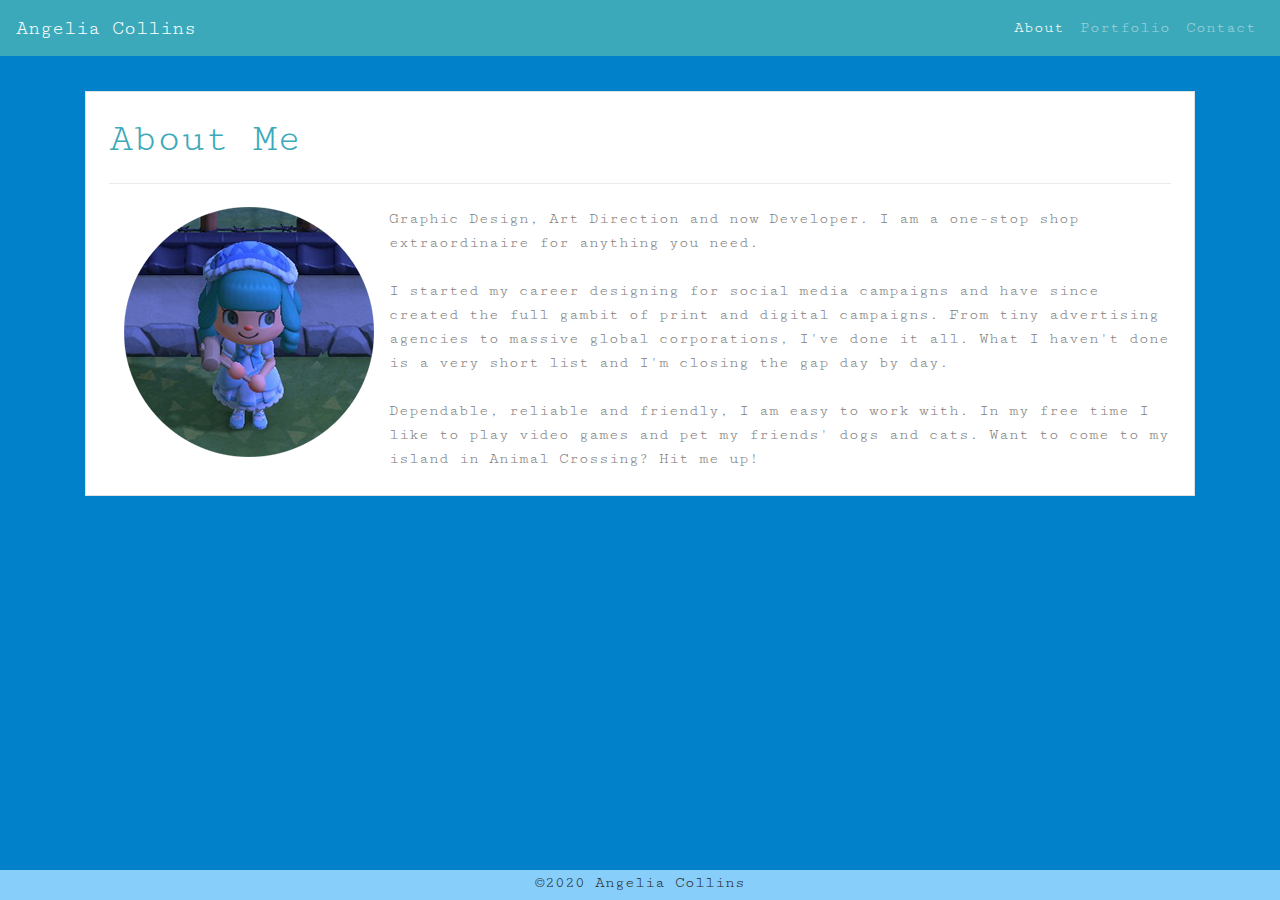
<file: index.html>
<!DOCTYPE html>
<html lang="en">

<head>
  <meta charset="UTF-8">
  <meta name="viewport" content="width=device-width, initial-scale=1.0">
  <link rel="stylesheet" href="https://stackpath.bootstrapcdn.com/bootstrap/4.5.2/css/bootstrap.min.css"
    integrity="sha384-JcKb8q3iqJ61gNV9KGb8thSsNjpSL0n8PARn9HuZOnIxN0hoP+VmmDGMN5t9UJ0Z" crossorigin="anonymous">
  <link rel="stylesheet" type="text/css" href="style.css">
  <title>Portfolio Home Page</title>
  <link rel="preconnect" href="https://fonts.gstatic.com">
  <link href="https://fonts.googleapis.com/css2?family=Cutive+Mono&display=swap" rel="stylesheet">
</head>

<body>
  <nav class="navbar navbar-expand-lg navbar-dark" style="background-color: #3ba9ba;">
    <a class="navbar-brand" href="index.html">Angelia Collins</a>
    <button class="navbar-toggler" type="button" data-toggle="collapse" data-target="#navbarNav"
      aria-controls="navbarNav" aria-expanded="false" aria-label="Toggle navigation">
      <span class="navbar-toggler-icon"></span>
    </button>
    <div class="collapse navbar-collapse" id="navbarNav">
      <ul class="navbar-nav ml-auto">
        <li class="nav-item active">
          <a class="nav-link" href="index.html">About<span class="sr-only">(current)</span></a>
        </li>
        <li class="nav-item">
          <a class="nav-link" href="portfolio.html">Portfolio</a>
        </li>
        <li class="nav-item">
          <a class="nav-link" href="contact.html">Contact</a>
        </li>
      </ul>
    </div>
  </nav>
  <section class="container">
    <span class="d-block p-2 border" style="background-color: white; color:grey;">
      <div class="extraspace">
        <h1>About Me</h1>
        <div class="dropdown-divider"></div>
        <img src="assets/my-ac-avatar.png" class="img-fluid" id="toTheLeft" alt="animal crossing avatar">
        <p>Graphic Design, Art Direction and now Developer. I am a one-stop shop extraordinaire for anything you need.
          <br><br>
          I started my career designing for social media campaigns and have since created the full gambit of print and
          digital campaigns.
          From tiny advertising agencies to massive global corporations, I've done it all. What I haven't done is a very
          short list and I'm
          closing the gap day by day.
          <br><br>
          Dependable, reliable and friendly, I am easy to work with. In my free time I like to play video games and pet
          my friends' dogs and cats.
          Want to come to my island in Animal Crossing? Hit me up!
        </p>
      </div>
    </span>
  </section>
  <footer class="fixed-bottom">
    <span class="align-middle">©2020 Angelia Collins</span>
  </footer>
  <script src="https://code.jquery.com/jquery-3.5.1.slim.min.js"
    integrity="sha384-DfXdz2htPH0lsSSs5nCTpuj/zy4C+OGpamoFVy38MVBnE+IbbVYUew+OrCXaRkfj"
    crossorigin="anonymous"></script>
  <script src="https://cdn.jsdelivr.net/npm/popper.js@1.16.1/dist/umd/popper.min.js"
    integrity="sha384-9/reFTGAW83EW2RDu2S0VKaIzap3H66lZH81PoYlFhbGU+6BZp6G7niu735Sk7lN"
    crossorigin="anonymous"></script>
  <script src="https://stackpath.bootstrapcdn.com/bootstrap/4.5.2/js/bootstrap.min.js"
    integrity="sha384-B4gt1jrGC7Jh4AgTPSdUtOBvfO8shuf57BaghqFfPlYxofvL8/KUEfYiJOMMV+rV"
    crossorigin="anonymous"></script>
</body>

</html>
</file>
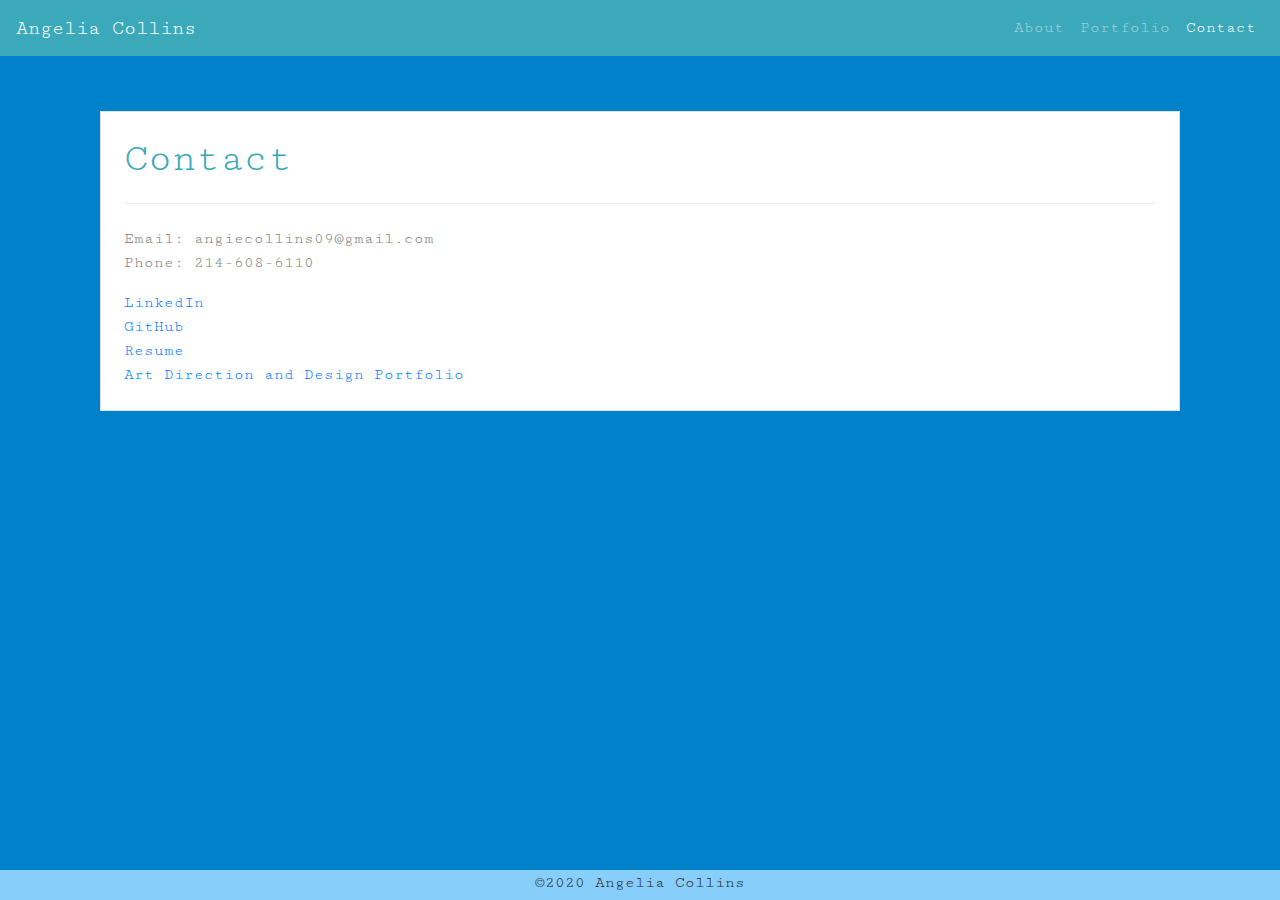
<file: contact.html>
<!DOCTYPE html>
<html lang="en">
<head>
    <meta charset="UTF-8">
    <meta name="viewport" content="width=device-width, initial-scale=1.0">
    <link rel="stylesheet" href="https://stackpath.bootstrapcdn.com/bootstrap/4.5.2/css/bootstrap.min.css" integrity="sha384-JcKb8q3iqJ61gNV9KGb8thSsNjpSL0n8PARn9HuZOnIxN0hoP+VmmDGMN5t9UJ0Z" crossorigin="anonymous">
    <link rel="stylesheet" type="text/css" href="style.css">
    <title>Contact Me</title>
    <link rel="preconnect" href="https://fonts.gstatic.com">
<link href="https://fonts.googleapis.com/css2?family=Cutive+Mono&display=swap" rel="stylesheet">
</head>
<body>
    <nav class="navbar navbar-expand-lg navbar-dark" style="background-color: #3ba9ba;" >
        <a class="navbar-brand" href="index.html">Angelia Collins</a>
        <button class="navbar-toggler" type="button" data-toggle="collapse" data-target="#navbarNav" aria-controls="navbarNav" aria-expanded="false" aria-label="Toggle navigation">
          <span class="navbar-toggler-icon"></span>
        </button>
        <div class="collapse navbar-collapse" id="navbarNav">
          <ul class="navbar-nav ml-auto">
            <li class="nav-item">
              <a class="nav-link" href="index.html">About</a>
            </li>
            <li class="nav-item">
              <a class="nav-link" href="portfolio.html">Portfolio</a>
            </li>
            <li class="nav-item active">
              <a class="nav-link" href="contact.html">Contact<span class="sr-only">(current)</span></a>
            </li>
          </ul>
        </div>
      </nav>
    <div class="container">
      <section class="container">
        <span class="d-block p-2 border" style="background-color: white; color:grey;">
          <div class="extraspace">
            <h1>Contact</h1>
            <div class="dropdown-divider"></div>
                <p>Email: angiecollins09@gmail.com<br>
                Phone: 214-608-6110</p>
                  <a href="https://www.linkedin.com/in/angelia-collins-57237b80/" target="_blank">LinkedIn</a>
                  <br>
                  <a href="https://github.com/angelia-collins/" target="_blank">GitHub</a>
                  <br>
                  <a href="https://cargocollective.com/angiecollins/Angelia-Collins-Resume" target="_blank">Resume</a>
                  <br>
                  <a href="https://cargocollective.com/angiecollins" target="_blank">Art Direction and Design Portfolio</a>
          </div>
        </span>
      </section>
    </span>
    </div>
    <footer class="fixed-bottom">
      <span class="align-middle">©2020 Angelia Collins</span>
    </footer>
    <script src="https://code.jquery.com/jquery-3.5.1.slim.min.js" integrity="sha384-DfXdz2htPH0lsSSs5nCTpuj/zy4C+OGpamoFVy38MVBnE+IbbVYUew+OrCXaRkfj" crossorigin="anonymous"></script>
    <script src="https://cdn.jsdelivr.net/npm/popper.js@1.16.1/dist/umd/popper.min.js" integrity="sha384-9/reFTGAW83EW2RDu2S0VKaIzap3H66lZH81PoYlFhbGU+6BZp6G7niu735Sk7lN" crossorigin="anonymous"></script>
    <script src="https://stackpath.bootstrapcdn.com/bootstrap/4.5.2/js/bootstrap.min.js" integrity="sha384-B4gt1jrGC7Jh4AgTPSdUtOBvfO8shuf57BaghqFfPlYxofvL8/KUEfYiJOMMV+rV" crossorigin="anonymous"></script>
  </body>
</html>
</file>
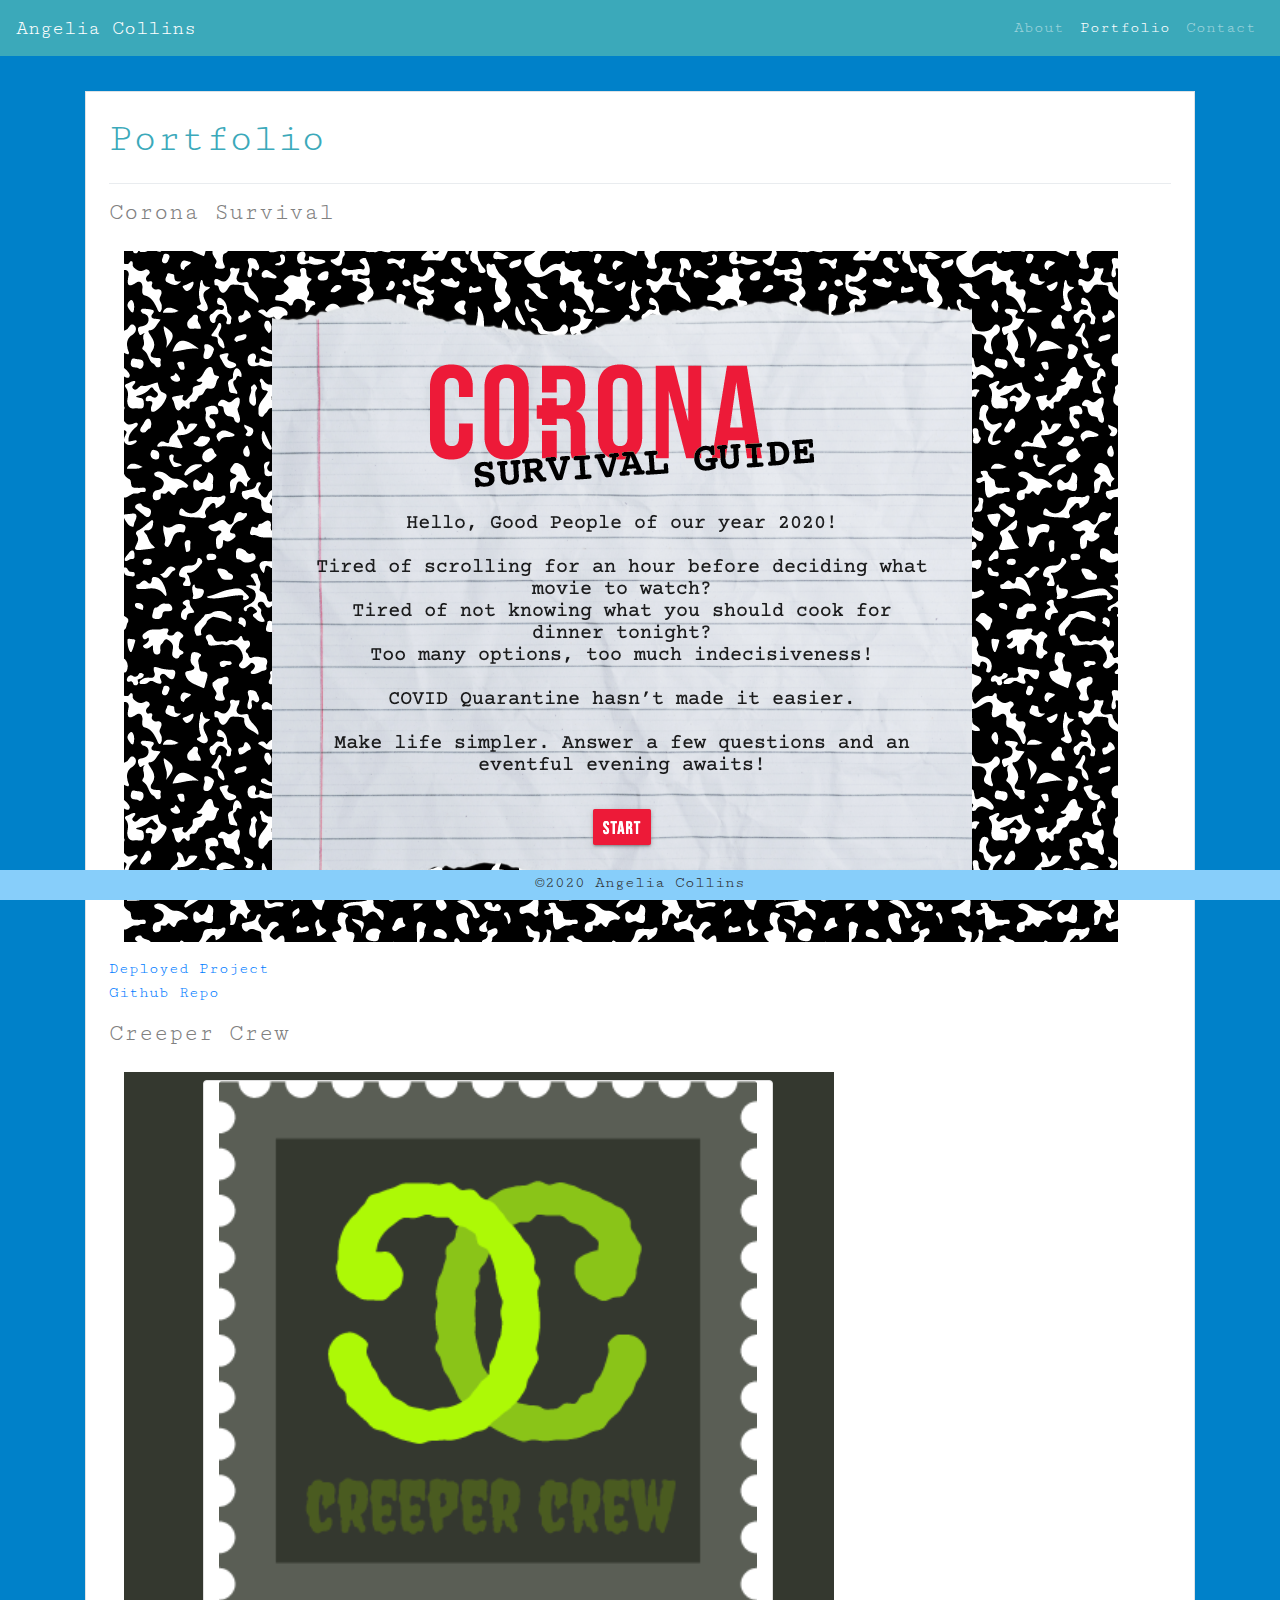
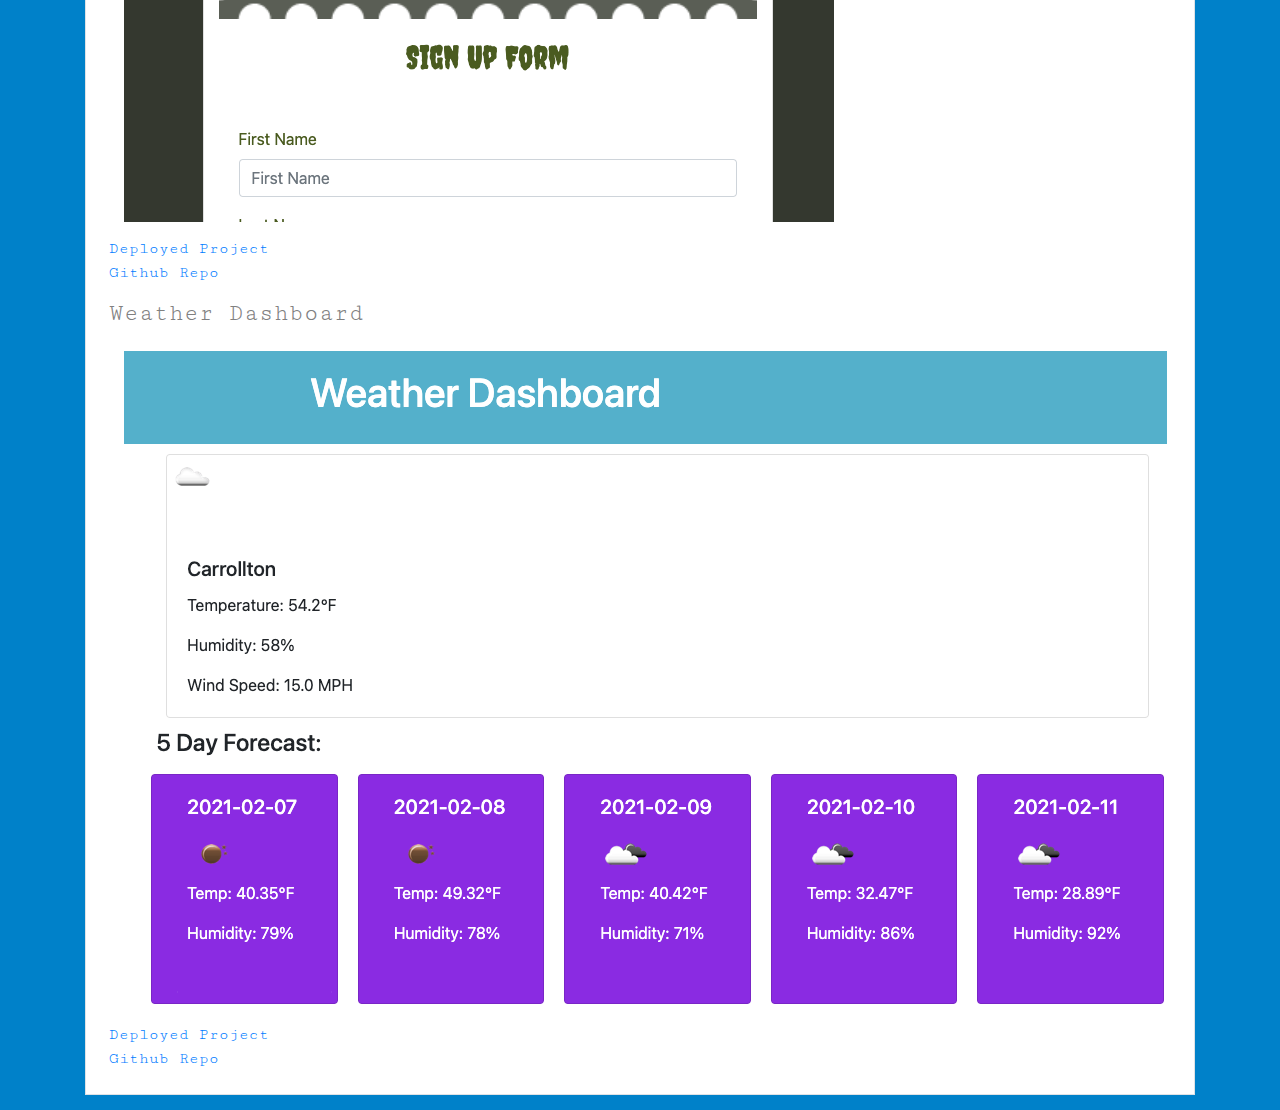
<file: portfolio.html>
<!DOCTYPE html>
<html lang="en">

<head>
  <meta charset="UTF-8">
  <meta name="viewport" content="width=device-width, initial-scale=1.0">
  <link rel="stylesheet" href="https://stackpath.bootstrapcdn.com/bootstrap/4.5.2/css/bootstrap.min.css"
    integrity="sha384-JcKb8q3iqJ61gNV9KGb8thSsNjpSL0n8PARn9HuZOnIxN0hoP+VmmDGMN5t9UJ0Z" crossorigin="anonymous">
  <link rel="stylesheet" type="text/css" href="style.css">
  <title>Portfolio Examples</title>
  <link rel="preconnect" href="https://fonts.gstatic.com">
<link href="https://fonts.googleapis.com/css2?family=Cutive+Mono&display=swap" rel="stylesheet">
</head>

<body>
  <nav class="navbar navbar-expand-lg navbar-dark" style="background-color: #3ba9ba;">
    <a class="navbar-brand" href="index.html">Angelia Collins</a>
    <button class="navbar-toggler" type="button" data-toggle="collapse" data-target="#navbarNav"
      aria-controls="navbarNav" aria-expanded="false" aria-label="Toggle navigation">
      <span class="navbar-toggler-icon"></span>
    </button>
    <div class="collapse navbar-collapse" id="navbarNav">
      <ul class="navbar-nav ml-auto">
        <li class="nav-item ">
          <a class="nav-link" href="index.html">About</a>
        </li>
        <li class="nav-item active">
          <a class="nav-link" href="portfolio.html">Portfolio<span class="sr-only">(current)</span></a>
        </li>
        <li class="nav-item">
          <a class="nav-link" href="contact.html">Contact</a>
        </li>
      </ul>
    </div>
  </nav>
  <section class="container">
    <span class="d-block p-2 border" style="background-color: white; color:grey;">
      <div class="extraspace">
        <h1>Portfolio</h1>
        <div class="dropdown-divider"></div>
        <h4>Corona Survival</h4>
        <a href="https://mpapamichalis.github.io/Corona-Survival/" target="_blank"><img src="assets/corona.png" class="img-fluid" alt="placeholder image"></a>
        <br>
        <a href="https://mpapamichalis.github.io/Corona-Survival/" target="_blank">Deployed Project</a>
        <br>
        <a href="https://github.com/angelia-collins/Corona-Survival" target="_blank">Github Repo</a>
        <h4>Creeper Crew</h4>
        <a href="https://powerful-shelf-96564.herokuapp.com/" target="_blank"><img src="assets/creeper.png" class="img-fluid" alt="placeholder image"></a>
        <br>
        <a href="https://powerful-shelf-96564.herokuapp.com/" target="_blank">Deployed Project</a>
        <br>
        <a href="https://github.com/angelia-collins/creeper-crew" target="_blank">Github Repo</a>
        <h4>Weather Dashboard</h4>
        <a href="https://angelia-collins.github.io/weather-dashboard/" target="_blank"><img src="assets/weather.png" class="img-fluid" alt="placeholder image"></a>
        <br>
        <a href="https://angelia-collins.github.io/weather-dashboard/" target="_blank">Deployed Project</a>
        <br>
        <a href="https://github.com/angelia-collins/weather-dashboard" target="_blank">Github Repo</a>

      </div>
    </span>
  </section>
  <footer class="fixed-bottom">
    <span class="align-middle">©2020 Angelia Collins</span>
  </footer>
  <script src="https://code.jquery.com/jquery-3.5.1.slim.min.js"
    integrity="sha384-DfXdz2htPH0lsSSs5nCTpuj/zy4C+OGpamoFVy38MVBnE+IbbVYUew+OrCXaRkfj"
    crossorigin="anonymous"></script>
  <script src="https://cdn.jsdelivr.net/npm/popper.js@1.16.1/dist/umd/popper.min.js"
    integrity="sha384-9/reFTGAW83EW2RDu2S0VKaIzap3H66lZH81PoYlFhbGU+6BZp6G7niu735Sk7lN"
    crossorigin="anonymous"></script>
  <script src="https://stackpath.bootstrapcdn.com/bootstrap/4.5.2/js/bootstrap.min.js"
    integrity="sha384-B4gt1jrGC7Jh4AgTPSdUtOBvfO8shuf57BaghqFfPlYxofvL8/KUEfYiJOMMV+rV"
    crossorigin="anonymous"></script>
</body>

</html>
</file>
<file: style.css>
/* for all pages */

body {
    background-color: #0081c9;
    font-family: 'Cutive Mono', monospace;
}

/* titles on all pages */
h1 {
    color: #3ba9ba;
    margin-top: 15px;
    margin-bottom: 20px;
}

h4 {
    margin-top: 15px;
}

/* so it sits nicer next to the images */
p {
    padding-top: 15px;
}

/* spacing on top */
.container {
    padding-top: 20px;
}

/* spacing for the white block that holds everything */
.d-block {
    margin-top: 15px;
    margin-bottom: 15px;
} 

/* add extra margins to the contact page */
form {
    margin: 0px 15px 15px 15px;
}

/* add extra margins to the other pages */
.extraspace {
    margin: 0px 15px 15px 15px;
}

/* only for changing the footer */
footer {
    color: rgb(43, 43, 43);
    text-align: center;
    background-color: lightskyblue;
    height: 30px;   
}

/* mostly for the portfolio page to break nicer */
img {
    margin: 15px 15px 15px 15px;
}

/* move image on index page to the left */
#toTheLeft {
    float: left;
}

/* at smallest size fill content edge to edge */
@media (max-width: 575.98px) { 
    .d-block {
        width: 100%;
        margin: 0px 0px 0px 0px;
        padding: 0px 0px 0px 0px;
    } 

    form {
        margin: 0px 0px 0px 0px;
        padding: 0px 0px 0px 0px;  
    }

    .extraspace {
        margin: 0px 0px 0px 0px;
        padding: 0px 0px 0px 0px; 
    }

    img {
        width: 100%;
        margin: 5px 0px 5px 0px;
    }
    .container {
        margin: 0px 0px 0px 0px;
        padding: 0px 0px 25px 0px;
    }
    
}
</file>
